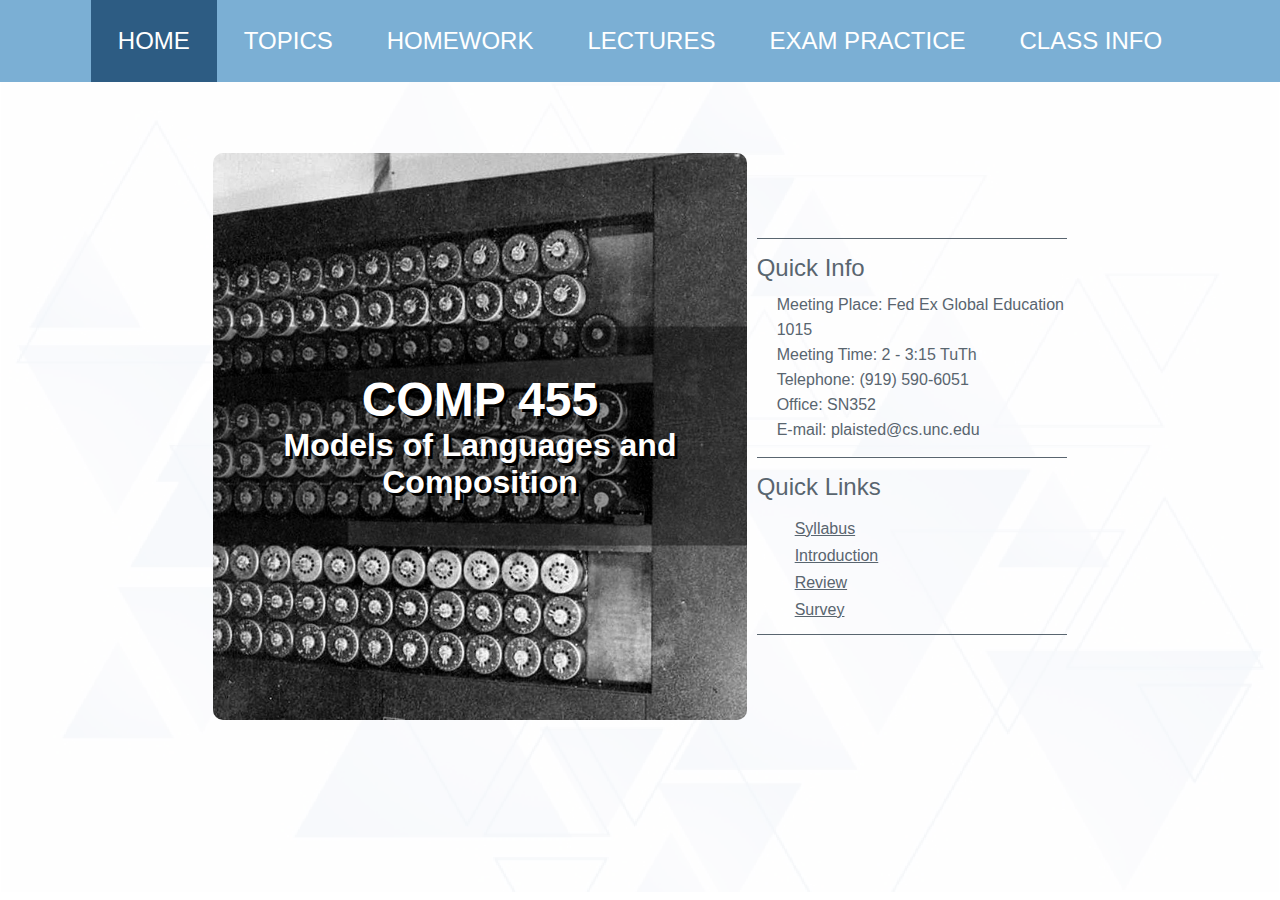
<file: index.html>
<!DOCTYPE html>
<html lang="en">

<head>
    <meta charset="UTF-8">
    <meta name="viewport" content="width=device-width, initial-scale=1.0">
    <meta http-equiv="X-UA-Compatible" content="ie=edge">
    <link href='styles.css' rel='stylesheet' type='text/css' />
    <link href='home.css' rel='stylesheet' type='text/css' />
    <link rel="stylesheet" href="https://use.fontawesome.com/releases/v5.5.0/css/all.css"
        integrity="sha384-B4dIYHKNBt8Bc12p+WXckhzcICo0wtJAoU8YZTY5qE0Id1GSseTk6S+L3BlXeVIU" crossorigin="anonymous">
    <title>Models of Languages and Composition</title>
</head>

<body>
    <nav>
        <ul class="nav_list" id="list">
            <li class="nav_item1">
                <a href="./index.html">HOME</a>
            </li>
            <li class="nav_item2">
                <a href="./topics.html">TOPICS</a>
            </li>
            <li class="nav_item3">
                <a href="./homework.html">HOMEWORK</a>
            </li>
            <li class="nav_item4">
                <a href="./lectures.html">LECTURES</a>
            </li>
            <li class="nav_item5">
                <a href="./exam-practice.html">EXAM PRACTICE</a>
            </li>
            <li class="nav_item6">
                <a href="./class-info.html">CLASS INFO</a>
            </li>
        </ul>
    </nav>
    <a href="#" id="hamburger" onclick="myFunction()">
        <i class="fa fa-bars fa-lg"></i>
    </a>

    <div class="container">
        <aside>
            <div class="title">
                <h1>COMP 455</h1>
                <h2>Models of Languages and Composition</h2>
            </div>
        </aside>

        <section>
            <div class="quick links">
                <h3>Quick Info</h3>
                <div class="indent">
                    <p>Meeting Place: Fed Ex Global Education 1015<br>
                        Meeting Time: 2 - 3:15 TuTh<br>
                        Telephone: (919) 590-6051<br>
                        Office: SN352<br>
                        E-mail: plaisted@cs.unc.edu
                    </p>
                </div>
            </div>
            <div class="quick info">
                <h3>Quick Links</h3>
                <ul class="indent fix-indent">
                    <li><a href="https://www.cs.unc.edu/~plaisted/comp455/syllabus.pdf" target="_blank">Syllabus</a>
                    </li>
                    <li><a href="https://www.cs.unc.edu/~plaisted/comp455/slides/ClassIntro.pdf"
                            target="_blank">Introduction</a>
                    </li>
                    <li><a href="https://www.cs.unc.edu/~plaisted/comp455/slides/Review.pdf" target="_blank">Review</a>
                    </li>
                    <li><a href="https://www.cs.unc.edu/~plaisted/comp455/slides/Survey.pdf" target="_blank">Survey</a>
                    </li>
                </ul>
            </div>
        </section>
        <div class="background_img"></div>
    </div>


    <script>
        function myFunction() {
            var x = document.getElementById("list");
            var y = document.getElementById("hamburger");
            if (x.style.display === "block") {
                x.style.display = "none";
            } else {
                x.style.display = "block";
            }
        }
    </script>
</body>

</html>
</file>
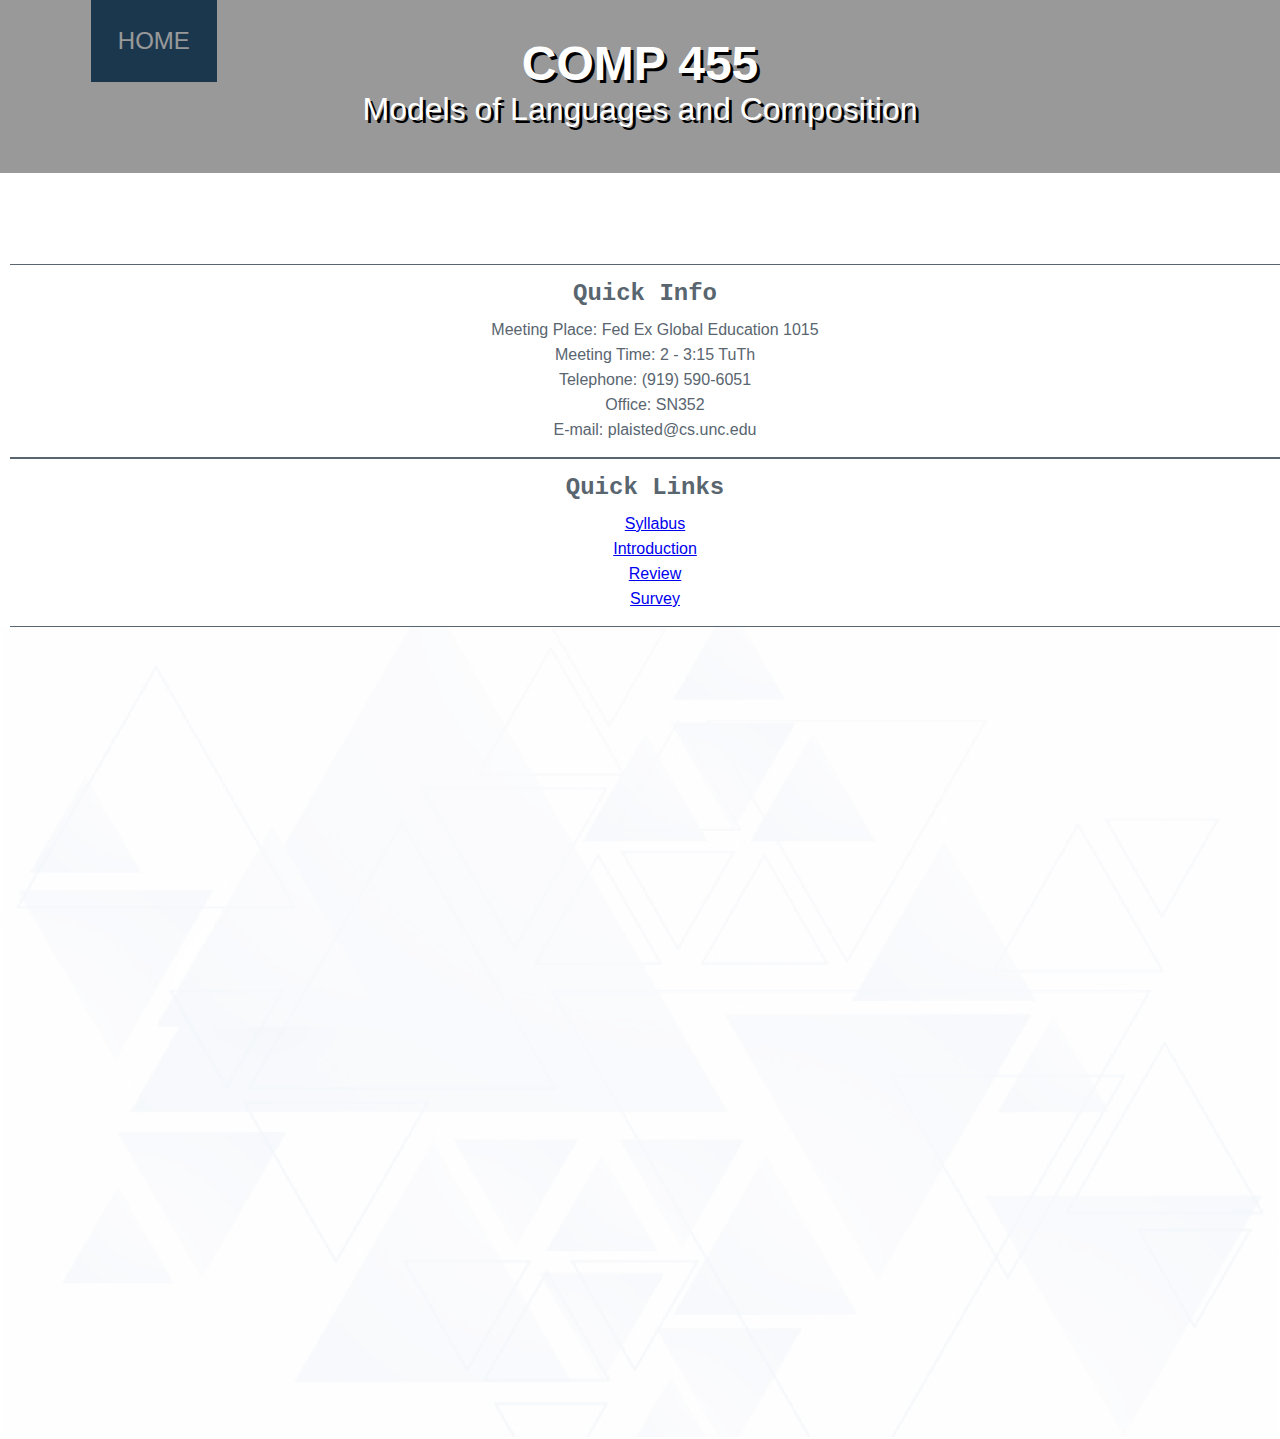
<file: 126-files/index.html>
<!DOCTYPE html>
<html lang="en">

<head>
    <meta charset="UTF-8">
    <meta name="viewport" content="width=device-width, initial-scale=1.0">
    <meta http-equiv="X-UA-Compatible" content="ie=edge">
    <link href='styles.css' rel='stylesheet' type='text/css' />
    <link href='home.css' rel='stylesheet' type='text/css' />
    <link rel="stylesheet" href="https://use.fontawesome.com/releases/v5.5.0/css/all.css"
        integrity="sha384-B4dIYHKNBt8Bc12p+WXckhzcICo0wtJAoU8YZTY5qE0Id1GSseTk6S+L3BlXeVIU" crossorigin="anonymous">
    <title>Models of Languages and Composition</title>
</head>

<body>
    <nav>
        <ul class="nav_list">
            <li class="nav_item1">
                <a href="./index.html">HOME</a>
            </li>
            <li class="nav_item2">
                <a href="./topics.html">TOPICS</a>
            </li>
            <li class="nav_item3">
                <a href="./homework.html">HOMEWORK</a>
            </li>
            <li class="nav_item4">
                <a href="./lectures.html">LECTURES</a>
            </li>
            <li class="nav_item5">
                <a href="./exam-practice.html">EXAM PRACTICE</a>
            </li>
            <li class="nav_item6">
                <a href="./class-info.html">CLASS INFO</a>
            </li>
        </ul>
    </nav>
    <a href="#" id="hamburger" onclick="myFunction()">
        <i class="fa fa-bars fa-lg"></i>
    </a>

    <div class="container">
        <section>
            <div class="title">
                <h1>COMP 455</h1>
                <h2>Models of Languages and Composition</h2>
            </div>
        </section>

        <aside>
            <div class="quick links">
                <h3>Quick Info</h3>
                <div class="indent">
                    <p>Meeting Place: Fed Ex Global Education 1015<br>
                        Meeting Time: 2 - 3:15 TuTh<br>
                        Telephone: (919) 590-6051<br>
                        Office: SN352<br>
                        E-mail: plaisted@cs.unc.edu
                    </p>
                </div>
            </div>
            <div class="quick info">
                <h3>Quick Links</h3>
                <div class="indent">
                    <p><a href="https://www.cs.unc.edu/~plaisted/comp455/syllabus.pdf" target="_blank">Syllabus</a></p>
                    <p><a href="https://www.cs.unc.edu/~plaisted/comp455/slides/ClassIntro.pdf"target="_blank">Introduction</p>
                    <p><a href="https://www.cs.unc.edu/~plaisted/comp455/slides/Review.pdf" target="_blank">Review</a></p>
                    <p><a href="https://www.cs.unc.edu/~plaisted/comp455/slides/Survey.pdf" target="_blank">Survey</a>
                    </p>
                </div>
            </div>
        </aside>
        <div class="background_img"></div>
    </div>


    <script>
        function myFunction() {
            var x = document.getElementById("list");
            var y = document.getElementById("hamburger");
            if (x.style.display === "block") {
                x.style.display = "none";
            } else {
                x.style.display = "block";
            }
        }
    </script>
</body>

</html>
</file>
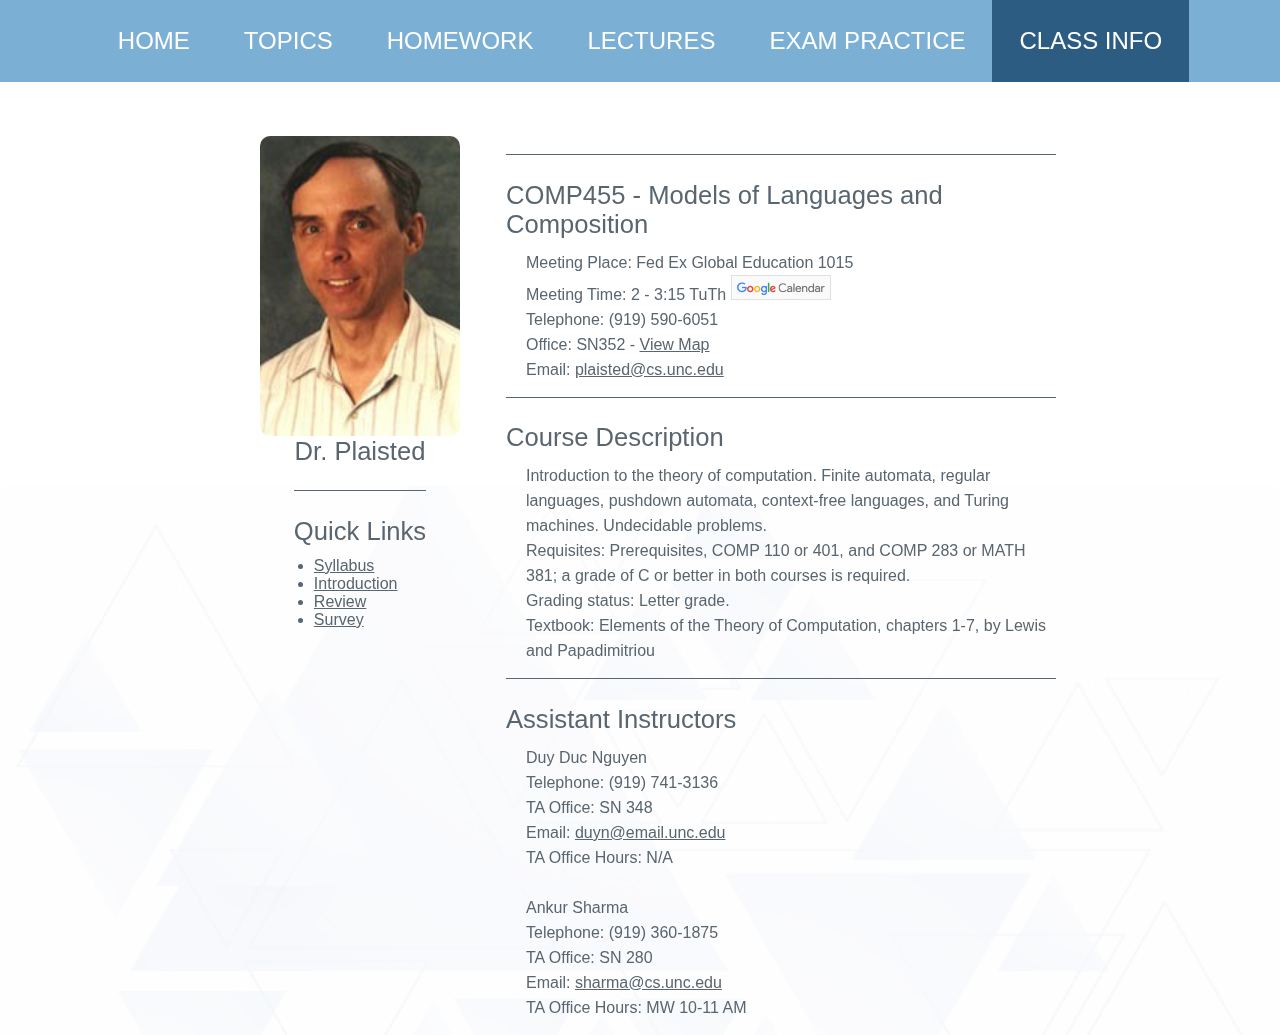
<file: class-info.html>
<!DOCTYPE html>
<html lang="en">

<head>
    <meta charset="UTF-8">
    <meta name="viewport" content="width=device-width, initial-scale=1.0">
    <meta http-equiv="X-UA-Compatible" content="ie=edge">
    <link href='styles.css' rel='stylesheet' type='text/css' />
    <link href='class-info.css' rel='stylesheet' type='text/css' />
    <link rel="stylesheet" href="https://use.fontawesome.com/releases/v5.5.0/css/all.css"
        integrity="sha384-B4dIYHKNBt8Bc12p+WXckhzcICo0wtJAoU8YZTY5qE0Id1GSseTk6S+L3BlXeVIU" crossorigin="anonymous">
    <link href="https://fonts.googleapis.com/css?family=Roboto+Mono" rel="stylesheet">
    <title>Class Info - COMP455</title>
</head>

<body>
    <nav>
        <div class="background_img"></div>
        <ul class="nav_list" id="list">
            <li class="nav_item">
                <a href="./index.html">HOME</a>
            </li>
            <li class="nav_item">
                <a href="./topics.html">TOPICS</a>
            </li>
            <li class="nav_item">
                <a href="./homework.html">HOMEWORK</a>
            </li>
            <li class="nav_item">
                <a href="./lectures.html">LECTURES</a>
            </li>
            <li class="nav_item">
                <a href="./exam-practice.html">EXAM PRACTICE</a>
            </li>
            <li class="nav_item6">
                <a href="./class-info.html">CLASS INFO</a>
            </li>
        </ul>
    </nav>
    <a href="#" id="hamburger" onclick="myFunction()">
        <i class="fa fa-bars fa-lg"></i>
    </a>
    <div class="container">
        <aside>
            <div class="david">
                <h3>Dr. Plaisted</h3>
            </div>
            <div class="links">
                <h3>Quick Links</h3>
                <ul class="indent fix-indent">
                    <li class="nav_item1">
                        <a href="https://www.cs.unc.edu/~plaisted/comp455/syllabus.pdf" target="_blank">Syllabus</a>
                    </li>
                    <li class="nav_item1">
                        <a href="https://www.cs.unc.edu/~plaisted/comp455/slides/ClassIntro.pdf"
                            target="_blank">Introduction</a>
                    </li>
                    <li class="nav_item1">
                        <a href="https://www.cs.unc.edu/~plaisted/comp455/slides/Review.pdf" target="_blank">Review</a>
                    </li>
                    <li class="nav_item1">
                        <a href="https://www.cs.unc.edu/~plaisted/comp455/slides/Survey.pdf" target="_blank">Survey</a>
                    </li>
                </ul>
            </div>
        </aside>

        <article>
            <div class="quick">
                <h3>COMP455 - Models of Languages and Composition</h3>
                <div class="indent">
                    <p>Meeting Place: Fed Ex Global Education 1015
                        <br>Meeting Time: 2 - 3:15 TuTh
                        <a target="_blank"
                            href="https://calendar.google.com/event?action=TEMPLATE&amp;tmeid=MWRvMWxxb2pmZmVxbXI2bGk1dWxlN21kN3YgY2FudGVyNC5iY0Bt&amp;tmsrc=canter4.bc%40gmail.com"><img
                                src="Images/gc_button1_en.gif" alt="Google calendar button"></a>
                        <br> Telephone: (919) 590-6051
                        <br> Office: SN352 - <a href="https://cs.unc.edu/about/buildings/floor-plans/"
                            target="_blank">View Map</a>
                        <br> Email: <a href="mailto:plaisted@cs.unc.edu">plaisted@cs.unc.edu</a>
                        <br>
                    </p>
                </div>
            </div>
            <div class="quick two">
                <h3>Course Description</h3>
                <div class="indent">
                    <p>Introduction to the theory of computation. Finite automata, regular languages, pushdown automata,
                        context-free languages, and Turing machines. Undecidable problems.
                        <br>Requisites: Prerequisites, COMP 110 or 401, and COMP 283 or MATH 381; a grade of C or better
                        in both courses is required.
                        <br>Grading status: Letter grade.
                        <br>Textbook: Elements of the Theory of Computation, chapters 1-7, by Lewis and Papadimitriou
                    </p>
                </div>
            </div>
            <div class="quick left">
                <h3>Assistant Instructors</h3>
                <div class="indent">
                    <p>Duy Duc Nguyen
                        <br> Telephone: (919) 741-3136
                        <br> TA Office: SN 348
                        <br> Email: <a href="mailto:duyn@email.unc.edu">duyn@email.unc.edu</a>
                        <br> TA Office Hours: N/A
                        <br>
                        <br> Ankur Sharma
                        <br> Telephone: (919) 360-1875
                        <br> TA Office: SN 280
                        <br> Email: <a href="mailto:sharma@cs.unc.edu">sharma@cs.unc.edu</a>
                        <br> TA Office Hours: MW 10-11 AM
                        <br>
                    </p>
                </div>
            </div>
        </article>
    </div>

    <script>
        function myFunction() {
            var x = document.getElementById("list");
            var y = document.getElementById("hamburger");
            if (x.style.display === "block") {
                x.style.display = "none";
            } else {
                x.style.display = "block";
            }
        }
    </script>
</body>

</html>
</file>
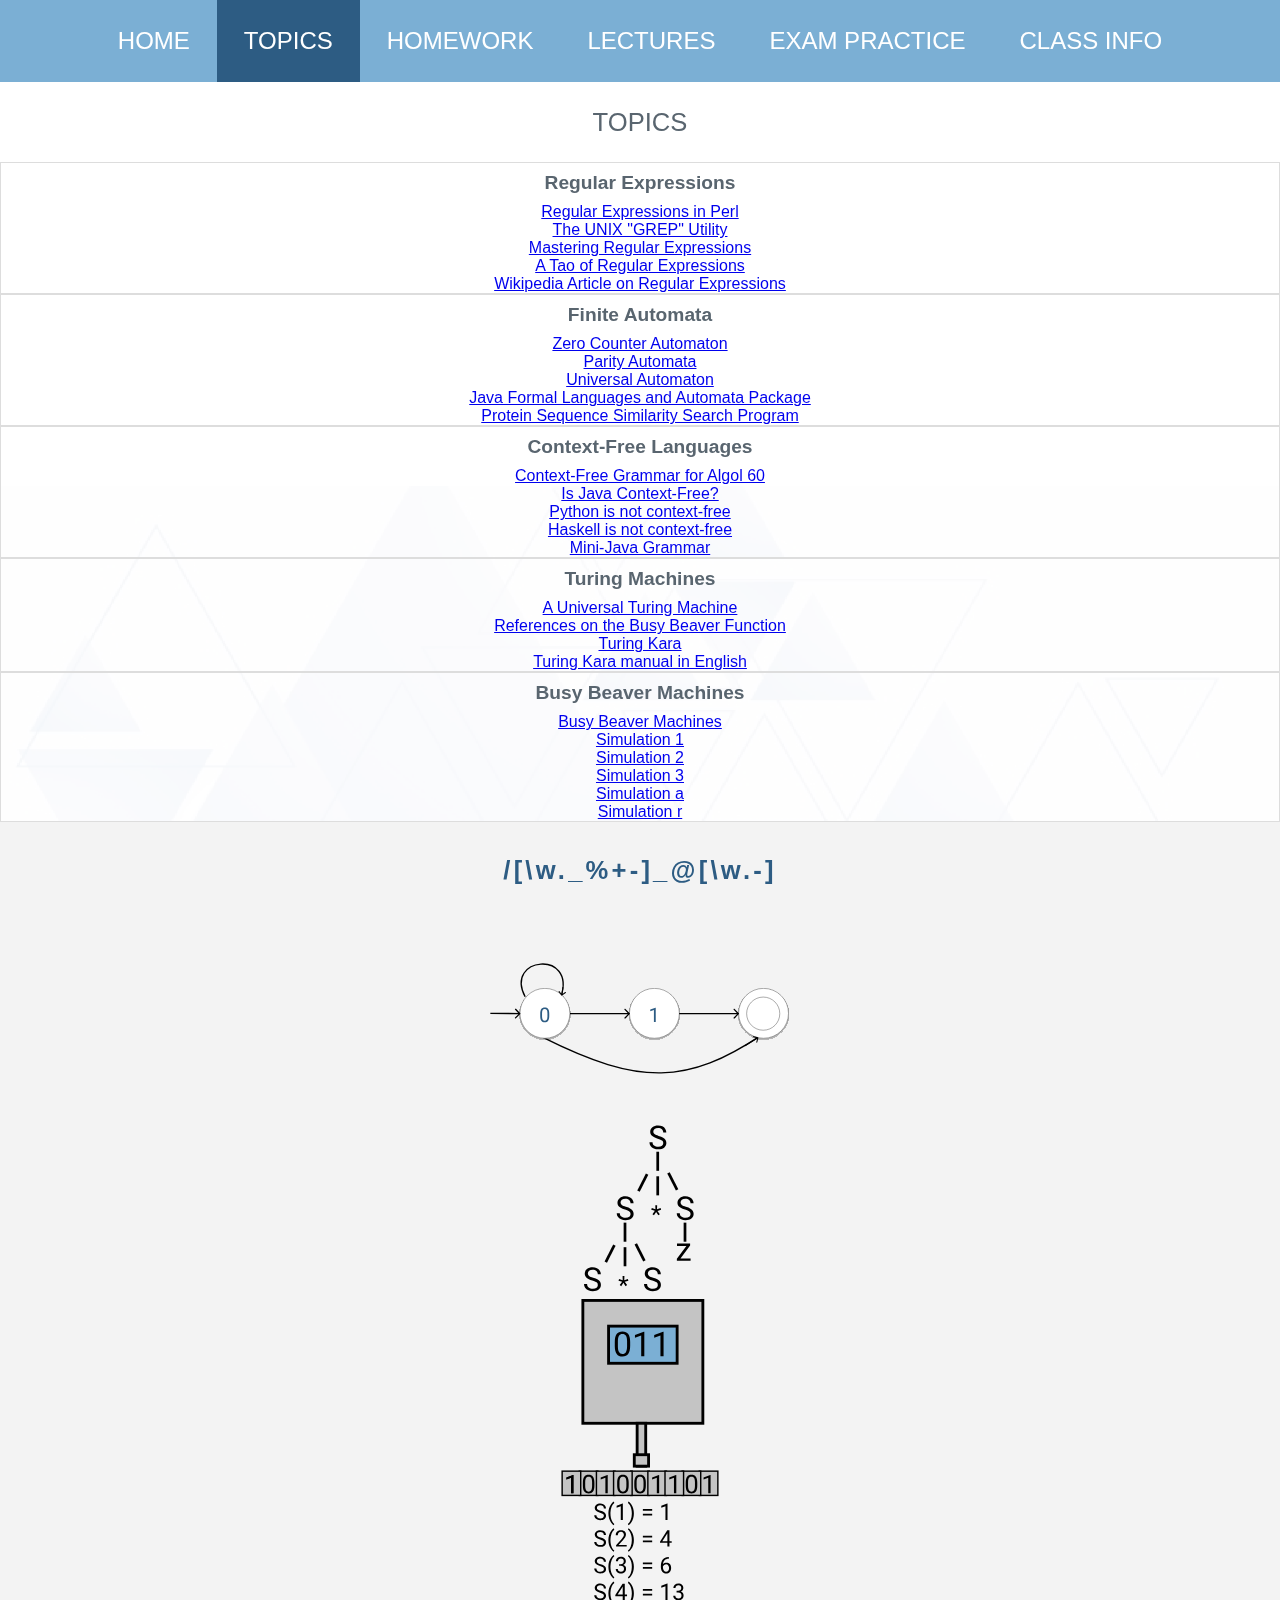
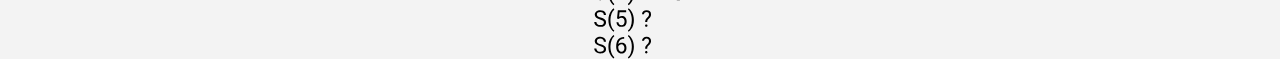
<file: topics.html>
<!DOCTYPE html>
<html lang="en">

<head>
    <meta charset="UTF-8">
    <meta name="viewport" content="width=device-width, initial-scale=1.0">
    <meta http-equiv="X-UA-Compatible" content="ie=edge">
    <link href='styles.css' rel='stylesheet' type='text/css' />
    <link href='topics.css' rel='stylesheet' type='text/css' />
    <link rel="stylesheet" href="https://use.fontawesome.com/releases/v5.5.0/css/all.css"
        integrity="sha384-B4dIYHKNBt8Bc12p+WXckhzcICo0wtJAoU8YZTY5qE0Id1GSseTk6S+L3BlXeVIU" crossorigin="anonymous">
    <link href="https://fonts.googleapis.com/css?family=Roboto+Mono" rel="stylesheet">
    <title>Topics - COMP455</title>

</head>

<body>
    <div class="background_img"></div>
    <nav>
        <ul class="nav_list" id="list">
            <li class="nav_item1">
                <a href="./index.html">HOME</a>
            </li>
            <li class="nav_item2">
                <a href="./topics.html">TOPICS</a>
            </li>
            <li class="nav_item3">
                <a href="./homework.html">HOMEWORK</a>
            </li>
            <li class="nav_item4">
                <a href="./lectures.html">LECTURES</a>
            </li>
            <li class="nav_item5">
                <a href="./exam-practice.html">EXAM PRACTICE</a>
            </li>
            <li class="nav_item6">
                <a href="./class-info.html">CLASS INFO</a>
            </li>
        </ul>
    </nav>
    <a href="#" id="hamburger" onclick="myFunction()">
        <i class="fa fa-bars fa-lg"></i>
    </a>
    <h3>TOPICS</h3>
    <div class="container">
        <div class="text" id="row1">
            <h5>Regular Expressions</h5>
            <ul class="fix-indent">
                <li class="item">
                    <a href="http://jkorpela.fi/perl/regexp.html" target="_blank">Regular Expressions in Perl</a>
                </li>
                <li class="item">
                    <a href="http://pages.cs.wisc.edu/~mdant/cs520_4.html" target="_blank">The UNIX "GREP" Utility</a>
                </li>
                <li class="item">
                    <a href="http://shop.oreilly.com/product/9780596528126.do" target="_blank">Mastering Regular
                        Expressions</a>
                </li>
                <li class="item">
                    <a href="https://offline.hum.uu.nl/" target="_blank">A Tao of Regular Expressions</a>
                </li>
                <li class="item">
                    <a href="https://en.wikipedia.org/wiki/Regular_expression" target="_blank">Wikipedia Article on
                        Regular Expressions</a>
                </li>
            </ul>
        </div>
        <div class="text" id="row2">
            <h5>Finite Automata</h5>
            <ul class="fix-indent">
                <li class="item">
                    <a href="assets/zerocounter.automaton (3).xls" target="_blank">Zero Counter Automaton</a>
                </li>
                <li class="item">
                    <a href="assets/parity.automaton (1).xls" target="_blank">Parity Automata</a>
                </li>
                <li class="item">
                    <a href="assets/universal.automaton (1).xls" target="_blank">Universal Automaton</a>
                </li>
                <li class="item">
                    <a href="http://www.jflap.org/" target="_blank">Java Formal Languages and Automata Package</a>
                </li>
                <li class="item">
                    <a href="http://pages.cs.wisc.edu/~yetkin/blast.html" target="_blank">Protein Sequence Similarity
                        Search Program</a>
                </li>
            </ul>
        </div>
        <div class="text" id="row3">
            <h5>Context-Free Languages</h5>
            <ul class="fix-indent">
                <li class="item">
                    <a href="https://www.cs.unc.edu/~plaisted/comp455/Algol60.pdf" target="_blank">Context-Free Grammar
                        for Algol 60</a>
                </li>
                <li class="item">
                    <a href="https://www.cs.unc.edu/~plaisted/comp455/Is%20Java%20context%20free.htm" target="_blank">Is
                        Java Context-Free?</a>
                </li>
                <li class="item">
                    <a href="https://www.cs.unc.edu/~plaisted/comp455/Python%20is%20not%20context%20free.htm"
                        target="_blank">Python is not context-free</a>
                </li>
                <li class="item">
                    <a href="https://www.cs.unc.edu/~plaisted/comp455/Haskell%20is%20not%20context%20free.htm"
                        target="_blank">Haskell is not context-free</a>
                </li>
                <li class="item">
                    <a href="https://www.cs.unc.edu/~plaisted/comp455/Mini-Java%20Grammar.pdf" target="_blank">Mini-Java
                        Grammar</a>
                </li>
            </ul>
        </div>
        <div class="text" id="row4">
            <h5>Turing Machines</h5>
            <ul class="fix-indent">
                <li class="item">
                    <a href="http://www.rdrop.com/~half/General/UTM/UTMStateTable.html" target="_blank">A Universal
                        Turing Machine</a>
                </li>
                <li class="item">
                    <a href="http://grail.cba.csuohio.edu/~somos/bb.html" target="_blank">References on the Busy Beaver
                        Function</a>
                </li>
                <li class="item">
                    <a href="https://www.swisseduc.ch/compscience/karatojava/turingkara/" target="_blank">Turing
                        Kara</a>
                </li>
                <li class="item">
                    <a href="https://www.cs.unc.edu/~plaisted/comp455/turingkara_manual-en.pdf" target="_blank">Turing
                        Kara manual in English</a>
                </li>
            </ul>
        </div>
        <div class="text" id="row5">
            <h5>Busy Beaver Machines</h5>
            <ul class="fix-indent">
                <li class="item">
                    <a href="assets/Busy Beaver machines.doc" target="_blank">Busy Beaver Machines</a>
                </li>
                <li class="item">
                    <a href="assets/Busy Beaver Simulation 1 (2).doc" target="_blank">Simulation 1</a>
                </li>
                <li class="item">
                    <a href="assets/Busy Beaver Simulation 2 (2).doc" target="_blank">Simulation 2</a>
                </li>
                <li class="item">
                    <a href="assets/Busy Beaver Simulation 3.doc" target="_blank">Simulation 3</a>
                </li>
                <li class="item">
                    <a href="assets/Busy Beaver Simulation a (2).doc" target="_blank">Simulation a</a>
                </li>
                <li class="item">
                    <a href="assets/Busy Beaver Simulation r (1).doc" target="_blank">Simulation r</a>
                </li>
            </ul>
        </div>

        <div class="image" id="image1">
            <h4>/[\w._%+-]_@[\w.-]</h4>
        </div>
        <div class="image" id="image2">
            <img src="Images/automata.svg" alt="automata" id="automata">
        </div>
        <div class="image" id="image3">
            <img src="Images/cfg.svg" alt="context free grammar" id="cfg">
        </div>
        <div class="image" id="image4">
            <img src="Images/turing.svg" alt="turing machine" id="turing">
        </div>
        <div class="image" id="image5">
            <img src="Images/bb.svg" alt="busy beaver" id="bb">
        </div>
    </div>

    <script>
        function myFunction() {
            var x = document.getElementById("list");
            var y = document.getElementById("hamburger");
            if (x.style.display === "block") {
                x.style.display = "none";
            } else {
                x.style.display = "block";
            }
        }
    </script>
</body>

</html>
</file>
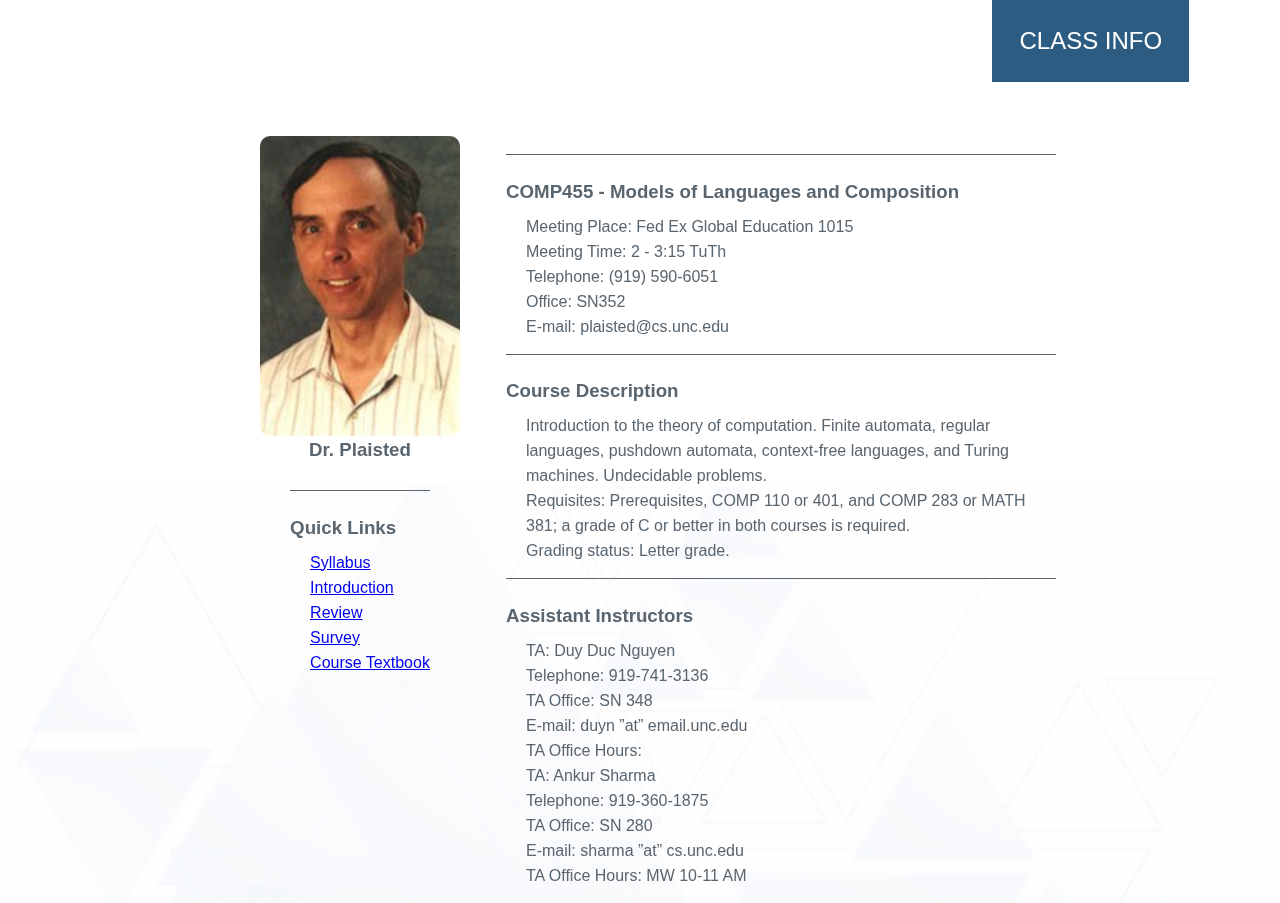
<file: 126-files/class-info.html>
<!DOCTYPE html>
<html lang="en">

<head>
    <meta charset="UTF-8">
    <meta name="viewport" content="width=device-width, initial-scale=1.0">
    <meta http-equiv="X-UA-Compatible" content="ie=edge">
    <link href='styles.css' rel='stylesheet' type='text/css' />
    <link href='class-info.css' rel='stylesheet' type='text/css' />
    <link rel="stylesheet" href="https://use.fontawesome.com/releases/v5.5.0/css/all.css"
        integrity="sha384-B4dIYHKNBt8Bc12p+WXckhzcICo0wtJAoU8YZTY5qE0Id1GSseTk6S+L3BlXeVIU" crossorigin="anonymous">
    <link href="https://fonts.googleapis.com/css?family=Roboto+Mono" rel="stylesheet">
    <title>Class Info - COMP455</title>
</head>

<body>
    <nav>
        <div class="background_img"></div>
        <ul class="nav_list" id="list">
            <li class="nav_item">
                <a href="./index.html">HOME</a>
            </li>
            <li class="nav_item">
                <a href="./topics.html">TOPICS</a>
            </li>
            <li class="nav_item">
                <a href="./homework.html">HOMEWORK</a>
            </li>
            <li class="nav_item">
                <a href="./lectures.html">LECTURES</a>
            </li>
            <li class="nav_item">
                <a href="./exam-practice.html">EXAM PRACTICE</a>
            </li>
            <li class="nav_item6">
                <a href="./class-info.html">CLASS INFO</a>
            </li>
        </ul>
    </nav>
    <a href="#" id="hamburger" onclick="myFunction()">
        <i class="fa fa-bars fa-lg"></i>
    </a>

    <body>
        <section>
            <aside>
                <div class="david">
                    <h3>Dr. Plaisted</h3>
                </div>
                <div class="links">
                    <h3>Quick Links</h3>
                    <div class="indent">
                        <p><a href="https://www.cs.unc.edu/~plaisted/comp455/syllabus.pdf" target="_blank">Syllabus</a>
                        </p>

                        <p><a href="https://www.cs.unc.edu/~plaisted/comp455/slides/ClassIntro.pdf"
                                target="_blank">Introduction</a>
                        </p>

                        <p><a href="https://www.cs.unc.edu/~plaisted/comp455/slides/Review.pdf"
                                target="_blank">Review</a>
                        </p>

                        <p><a href="https://www.cs.unc.edu/~plaisted/comp455/slides/Survey.pdf"
                                target="_blank">Survey</a>
                        </p>
                        <p><a href="https://secure.bncollege.com/webapp/wcs/stores/servlet/TBListView?cm_mmc=RI-_-8202-_-1-_-A&cm_mmc=email-_-faculty-_-enlight-_-spring2019"
                                target="_blank">Course Textbook</a>
                        </p>
                    </div>
                </div>
            </aside>

            <article>
                <div class="quick">
                    <h3>COMP455 - Models of Languages and Composition</h3>
                    <div class="indent">
                        <p>Meeting Place: Fed Ex Global Education 1015<br
                            >Meeting Time: 2 - 3:15 TuTh<br>
                            Telephone: (919) 590-6051<br>
                            Office: SN352<br>
                            E-mail: plaisted@cs.unc.edu
                        </p>
                    </div>
                </div>
                <div class="quick two">
                    <h3>Course Description</h3>
                    <div class="indent">
                        <p>Introduction to the theory of computation. Finite automata, regular languages, pushdown
                            automata, context-free languages, and Turing machines. Undecidable
                            problems.<br>Requisites: Prerequisites, COMP 110 or 401, and COMP 283 or MATH 381; a
                            grade of C or better in both
                            courses is required.<br>Grading status: Letter grade.</p>
                    </div>
                </div>
                <div class="quick left">
                    <h3>Assistant Instructors</h3>
                    <div class="indent">
                        <p>TA: Duy Duc Nguyen<br>
                            Telephone: 919-741-3136<br>
                            TA Office: SN 348<br>
                            E-mail: duyn ”at” email.unc.edu<br>
                            TA Office Hours:<br>
                            TA: Ankur Sharma<br>
                            Telephone: 919-360-1875<br>
                            TA Office: SN 280<br>
                            E-mail: sharma ”at” cs.unc.edu<br>
                            TA Office Hours: MW 10-11 AM<br>
                    </div>
                </div>
            </article>

            <script>
                function myFunction() {
                    var x = document.getElementById("list");
                    var y = document.getElementById("hamburger");
                    if (x.style.display === "block") {
                        x.style.display = "none";
                    } else {
                        x.style.display = "block";
                    }
                }
            </script>
    </body>

</html>
</file>
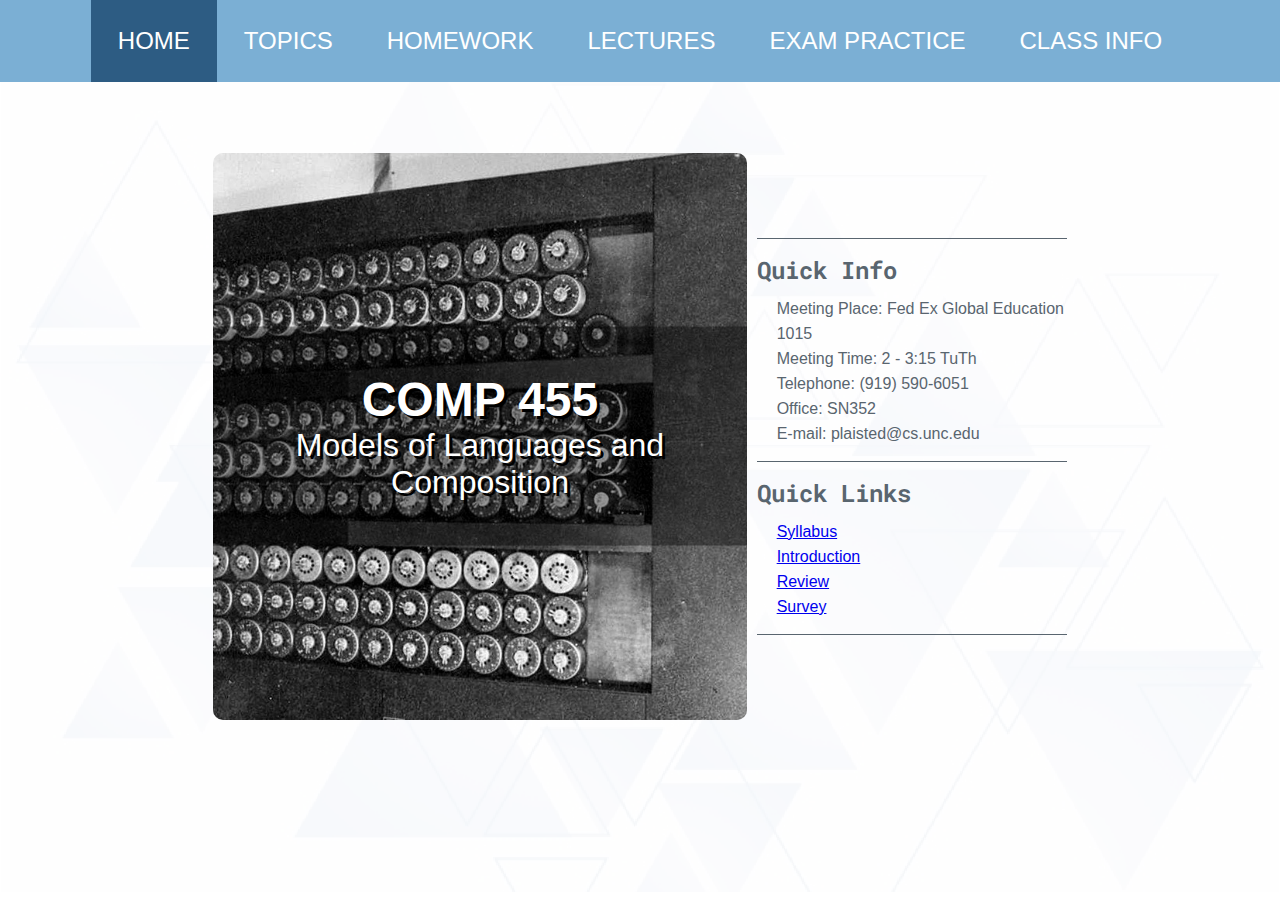
<file: 126-files/home.html>
<!DOCTYPE html>
<html lang="en">

<head>
    <meta charset="UTF-8">
    <meta name="viewport" content="width=device-width, initial-scale=1.0">
    <meta http-equiv="X-UA-Compatible" content="ie=edge">
    <link href='styles.css' rel='stylesheet' type='text/css' />
    <link href='home.css' rel='stylesheet' type='text/css' />
    <link rel="stylesheet" href="https://use.fontawesome.com/releases/v5.5.0/css/all.css"
        integrity="sha384-B4dIYHKNBt8Bc12p+WXckhzcICo0wtJAoU8YZTY5qE0Id1GSseTk6S+L3BlXeVIU" crossorigin="anonymous">
    <link href="https://fonts.googleapis.com/css?family=Roboto+Mono" rel="stylesheet">

    <title>Models of Languages and Composition</title>
</head>

<body>
    <nav class="navmenu" id="menu">
        <ul class="nav_list" id="list">
            <li class="nav_item1">
                <a href="./home.html">HOME</a>
            </li>

            <li class="nav_item2">
                <a href="./topics.html">TOPICS</a>
            </li>

            <li class="nav_item3">
                <a href="./homework.html">HOMEWORK</a>
            </li>

            <li class="nav_item4">
                <a href="./lectures.html">LECTURES</a>
            </li>

            <li class="nav_item5">
                <a href="./exam-practice.html">EXAM PRACTICE</a>
            </li>

            <li class="nav_item6">
                <a href="./class-info.html">CLASS INFO</a>
            </li>
        </ul>
    </nav>
    <a href="#" id="hamburger" onclick="myFunction()">
        <i class="fa fa-bars fa-lg"></i>
    </a>

    <div class="another_container">
        <div class="turing_machine">
            <div class="title">
                <h1>COMP 455</h1>
                <h2>Models of Languages and Composition</h2>
            </div>
        </div>

        <div class="side">
            <div class="quick">
                <h3>Quick Info</h3>
                <div class="indent">
                    <p>Meeting Place: Fed Ex Global Education 1015<br>Meeting Time: 2 - 3:15 TuTh<br>Telephone:
                        (919) 590-6051<br>Office: SN352<br>E-mail: plaisted@cs.unc.edu
                    </p>
                </div>
            </div>
            <div class="quick two">
                <h3>Quick Links</h3>
                <div class="indent">
                    <p><a href="https://www.cs.unc.edu/~plaisted/comp455/syllabus.pdf" target="_blank">Syllabus</a></p>

                    <p><a href="https://www.cs.unc.edu/~plaisted/comp455/slides/ClassIntro.pdf"
                            target="_blank">Introduction</a>
                    </p>

                    <p><a href="https://www.cs.unc.edu/~plaisted/comp455/slides/Review.pdf" target="_blank">Review</a>
                    </p>

                    <p><a href="https://www.cs.unc.edu/~plaisted/comp455/slides/Survey.pdf" target="_blank">Survey</a>
                    </p>
                </div>
            </div>
        </div>
        <!-- <div class="logo">
            <img class="UNC" src="Images/UNCLogo.png" alt="UNC logo">
        </div> -->
        <div class="background_img"></div>
    </div>


    <script>
        function myFunction() {
            var x = document.getElementById("list");
            var y = document.getElementById("hamburger");
            if (x.style.display === "block") {
                x.style.display = "none";
            } else {
                x.style.display = "block";
            }
        }
    </script>
</body>

</html>
</file>
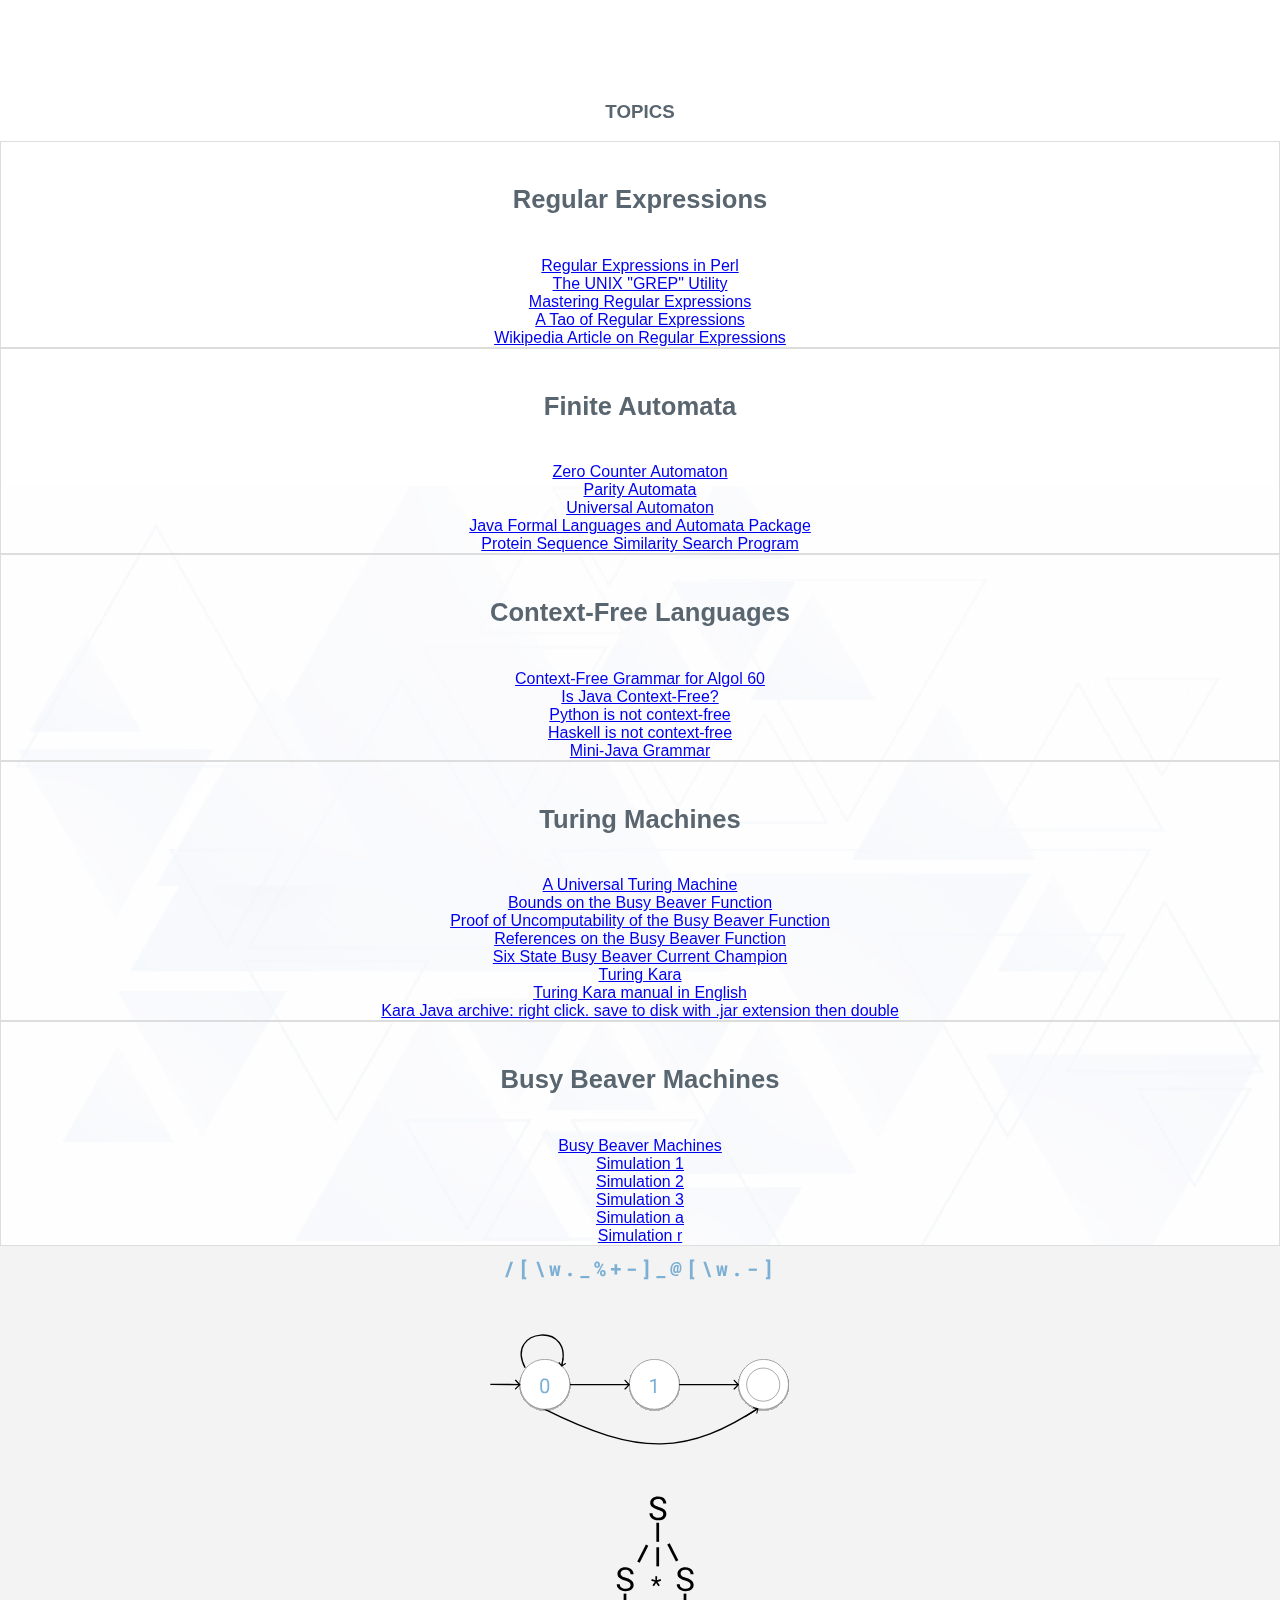
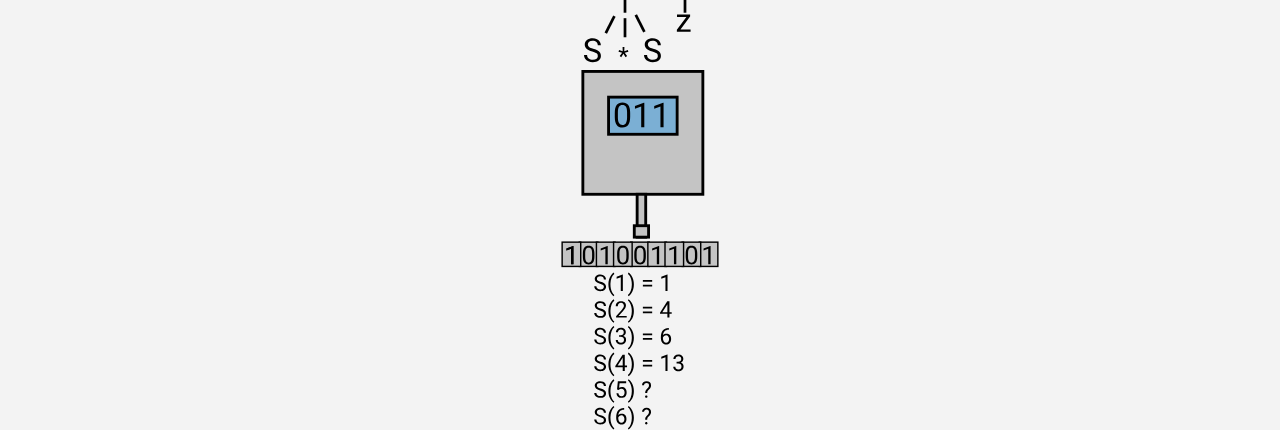
<file: 126-files/topics.html>
<!DOCTYPE html>
<html lang="en">

<head>
    <meta charset="UTF-8">
    <meta name="viewport" content="width=device-width, initial-scale=1.0">
    <meta http-equiv="X-UA-Compatible" content="ie=edge">
    <link href='styles.css' rel='stylesheet' type='text/css' />
    <link href='topics.css' rel='stylesheet' type='text/css' />
    <link rel="stylesheet" href="https://use.fontawesome.com/releases/v5.5.0/css/all.css"
        integrity="sha384-B4dIYHKNBt8Bc12p+WXckhzcICo0wtJAoU8YZTY5qE0Id1GSseTk6S+L3BlXeVIU" crossorigin="anonymous">
    <link href="https://fonts.googleapis.com/css?family=Roboto+Mono" rel="stylesheet">

    <title>Topics - COMP455</title>

</head>

<body>
        <div class="background_img"></div>
        <nav>
            <ul class="nav_list" id="list">
                <li class="nav_item1">
                    <a href="./index.html">HOME</a>
                </li>
                <li class="nav_item2">
                    <a href="./topics.html">TOPICS</a>
                </li>
                <li class="nav_item3">
                    <a href="./homework.html">HOMEWORK</a>
                </li>
                <li class="nav_item4">
                    <a href="./lectures.html">LECTURES</a>
                </li>
                <li class="nav_item5">
                    <a href="./exam-practice.html">EXAM PRACTICE</a>
                </li>
                <li class="nav_item6">
                    <a href="./class-info.html">CLASS INFO</a>
                </li>
            </ul>
        </nav>
        <a href="#" id="hamburger" onclick="myFunction()">
            <i class="fa fa-bars fa-lg"></i>
        </a>
        <h3>TOPICS</h3>
        <section>
            <div class="text" id="row1">
                <h5>Regular Expressions</h5>
                <li class="item">
                    <a href="http://jkorpela.fi/perl/regexp.html" target="_blank">Regular Expressions in Perl</a>
                </li>
                <li class="item">
                    <a href="http://pages.cs.wisc.edu/~mdant/cs520_4.html" target="_blank">The UNIX "GREP" Utility</a>
                </li>
                <li class="item">
                    <a href="http://shop.oreilly.com/product/9780596528126.do" target="_blank">Mastering Regular
                        Expressions</a>
                </li>
                <li class="item">
                    <a href="https://offline.hum.uu.nl/" target="_blank">A Tao of Regular Expressions</a>
                </li>
                <li class="item">
                    <a href="https://en.wikipedia.org/wiki/Regular_expression" target="_blank">Wikipedia Article on
                        Regular Expressions</a>
                </li>
            </div>
            <div class="text" id="row2">
                <h5>Finite Automata</h5>
                <li class="item">
                    <a href="assets/zerocounter.automaton (3).xls" target="_blank">Zero Counter Automaton</a>
                </li>
                <li class="item">
                    <a href="assets/parity.automaton (1).xls" target="_blank">Parity Automata</a>
                </li>
                <li class="item">
                    <a href="assets/universal.automaton (1).xls" target="_blank">Universal Automaton</a>
                </li>
                <li class="item">
                    <a href="http://www.jflap.org/" target="_blank">Java Formal Languages and Automata Package</a>
                </li>
                <li class="item">
                    <a href="http://pages.cs.wisc.edu/~yetkin/blast.html" target="_blank">Protein Sequence Similarity
                        Search Program</a>
                </li>
            </div>
            <div class="text" id="row3">
                <h5>Context-Free Languages</h5>
                <li class="item">
                    <a href="https://www.cs.unc.edu/~plaisted/comp455/Algol60.pdf" target="_blank">Context-Free Grammar
                        for Algol 60</a>
                </li>
                <li class="item">
                    <a href="https://www.cs.unc.edu/~plaisted/comp455/Is%20Java%20context%20free.htm" target="_blank">Is
                        Java Context-Free?</a>
                </li>
                <li class="item">
                    <a href="https://www.cs.unc.edu/~plaisted/comp455/Python%20is%20not%20context%20free.htm"
                        target="_blank">Python is not context-free</a>
                </li>
                <li class="item">
                    <a href="https://www.cs.unc.edu/~plaisted/comp455/Haskell%20is%20not%20context%20free.htm"
                        target="_blank">Haskell is not context-free</a>
                </li>
                <li class="item">
                    <a href="https://www.cs.unc.edu/~plaisted/comp455/Mini-Java%20Grammar.pdf" target="_blank">Mini-Java
                        Grammar</a>
                </li>
            </div>
            <div class="text" id="row4">
                <h5>Turing Machines</h5>
                <li class="item">
                    <a href="http://www.rdrop.com/~half/General/UTM/UTMStateTable.html" target="_blank">A Universal
                        Turing Machine</a>
                </li>
                <li class="item">
                    <a href="#" target="_blank">Bounds on the Busy Beaver Function</a>
                </li>
                <li class="item">
                    <a href="#" target="_blank">Proof of Uncomputability of the Busy Beaver Function</a>
                </li>
                <li class="item">
                    <a href="http://grail.cba.csuohio.edu/~somos/bb.html" target="_blank">References on the Busy Beaver
                        Function</a>
                </li>
                <li class="item">
                    <a href="#" target="_blank">Six State Busy Beaver Current Champion</a>
                </li>
                <li class="item">
                    <a href="https://www.swisseduc.ch/compscience/karatojava/turingkara/" target="_blank">Turing
                        Kara</a>
                </li>
                <li class="item">
                    <a href="https://www.cs.unc.edu/~plaisted/comp455/turingkara_manual-en.pdf" target="_blank">Turing
                        Kara manual in English</a>
                </li>
                <li class="item">
                    <a href="#" target="_blank">Kara Java archive: right click. save to disk with .jar extension then
                        double</a>
                </li>
            </div>
            <div class="text" id="row5">
                <h5>Busy Beaver Machines</h5>
                <li class="item">
                    <a href="assets/Busy Beaver machines (2).doc" target="_blank">Busy Beaver Machines</a>
                </li>
                <li class="item">
                    <a href="assets/Busy Beaver Simulation 1 (2).doc" target="_blank">Simulation 1</a>
                </li>
                <li class="item">
                    <a href="assets/Busy Beaver Simulation 2 (2).doc" target="_blank">Simulation 2</a>
                </li>
                <li class="item">
                    <a href="assets/Busy Beaver Simulation 3.doc" target="_blank">Simulation 3</a>
                </li>
                <li class="item">
                    <a href="assets/Busy Beaver Simulation a (2).doc" target="_blank">Simulation a</a>
                </li>
                <li class="item">
                    <a href="assets/Busy Beaver Simulation r (1).doc" target="_blank">Simulation r</a>
                </li>
            </div>

            <div class="image" id="image1" alt="regular expression">
                <h4>/[\w._%+-]_@[\w.-]</h4>
            </div>
            <div class="image" id="image2">
                <img id="automata" src="Images/automata.svg" alt="automata">
            </div>
            <div class="image" id="image3">
                <img id="cfg" src="Images/cfg.svg" alt="context free grammar">
            </div>
            <div class="image" id="image4">
                <img id="turing" src="Images/turing.svg" alt="turing machine">
            </div>
            <div class="image" id="image5">
                <img id="bb" src="Images/bb.svg" alt="busy beaver">
            </div>
        </section>

    <script>
        function myFunction() {
            var x = document.getElementById("list");
            var y = document.getElementById("hamburger");
            if (x.style.display === "block") {
                x.style.display = "none";
            } else {
                x.style.display = "block";
            }
        }
    </script>
</body>

</html>
</file>
<file: styles.css>
body,
html {
    width: 100%;
    margin: 0;
    text-align: center;
    font-family: Helvetica;
    color: #59656F;
}

nav {
    background-color: #7BAFD4;
    grid-column: 1/2;
    grid-row: 1/2;
}

.nav_list {
    display: flex;
    height: 100%;
    padding: 0;
    margin: 0;
    flex-direction: row;
    flex-wrap: wrap;
    align-content: center;
    justify-content: center;
}

.nav_list li a {
    display: block;
    text-decoration: none;
    color: white;
    font-size: 1.5em;
    padding: 3vh;
}

.nav_list a:hover {
    background-color: #2D5C83;
}

.nav_list li {
    list-style: none;
    cursor: pointer;
    height: 100%;
}

#hamburger {
    display: none;
}

section li a {
    color: #59656F;
}

section li a:hover {
    color: #008DF1;
}

section li a:active {
    color: #9F00C0;
}

section li {
    list-style: none;
    padding-top: 1vh;
    padding-left: 2vh;
}

/* when screen gets small enough collapse into hamburger */
@media only screen and (max-width: 630px) {
    nav {
        grid-column: 1/2;
        grid-row: 1/2;
        position: fixed;
        margin-top: 4.9vh;
        width: 100%;
        z-index: 10;
    }

    .nav_list {
        display: none;
        text-align: left;
    }

    #hamburger {
        display: block;
        background-color: #7BAFD4;
        text-align: left;
        height: 6vh;
    }

    .fa {
        color: white;
        margin: 2vh 2vh;
    }
}

/* css styles for all headers */
h1 {
    margin: 0 auto;
    font-size: 3em;
}

h2 {
    margin: 0 auto;
    font-size: 2em;
}

h3 {
    font-size: 1.6em;
    font-weight: 200;
}

h4 {
    font-size: 1.6em;
}

h5 {
    font-size: 1.2em;
    margin: 1vh 0vh;
}

h6 {
    font-size: 1.2em;
}
</file>
<file: home.css>
.container {
    min-height: 90vh;
    display: grid;
    grid-row: 2/3;
    grid-template-columns: 2fr 5fr 3fr 2fr;
    grid-template-rows: 7fr 1fr;
    justify-items: center;
    align-items: center;
    color: #59656F;
    z-index: 9999;
}

/* change color when on page */
.nav_item1 a {
    background-color: #2D5C83;
}

aside {
    background-image: url("Images/Wartime_picture_of_a_Bletchley_Park_Bombe.jpg");
    grid-column: 2/3;
    grid-row: 1/2;
    background-position: center;
    background-repeat: no-repeat;
    background-size: cover;
    height: 80%;
    width: 100%;
    z-index: 1;
    border-radius: 10px;
}

.title {
    position: relative;
    top: 50%;
    transform: translateY(-50%);
    text-shadow: 3px 3px black;
    color: white;
    background: rgba(0, 0, 0, 0.4);
    padding: 5vh 5vw;
}

section {
    grid-column: 3/4;
    text-align: left;
}

.quick {
    border-top: 1px solid #59656F;
    border-bottom: 1px solid #59656F;
    padding: 15px 0;
    margin-left: 10px;
}

.quick>h3 {
    font-size: 1.5em;
    font-weight: 200;
    margin-bottom: 10px;
    margin-top: 0;
}

.indent>p {
    margin: 0;
    line-height: 25px;
}

.indent {
    margin-left: 20px;
}

.fix-indent {
    padding: 0;
    margin-top: 0;
    margin-bottom: 0;
}

.info {
    border-top: none;
}

.background_img {
    position: absolute;
    z-index: -10;
    background-image: url("Images/triangles.png");
    background-position: center;
    background-repeat: no-repeat;
    background-size: cover;
    height: 90vh;
    width: 100%;
    opacity: .5;
}
/* css styles for links */
.indent a {
    color: #59656F;
}

.indent a:hover {
    color: #008DF1;
}

 .indent a:active {   
    color: #9F00C0;
}

@media only screen and (max-width: 1230px) {
    .title>h1 {
        margin: 0 auto;
        font-size: 2em;
    }

    .title>h2 {
        margin: 0 auto;
        font-size: 1.5em;
    }

    .quick>h3 {
        font-size: 1.25em;
        font-weight: 200;
        margin-bottom: 10px;
        margin-top: 0;
    }
}

/* when the screen get small enough stretch turing image across top and stack
quick info and quick links */
@media only screen and (max-width: 630px) {
    .container {
        min-height: 90vh;
        display: grid;
        grid-row: 2/3;
        grid-template-columns: 1fr;
        grid-template-rows: 1fr 3fr 1fr;
    }

    aside {
        grid-column: 1/2;
        grid-row: 1/2;
        height: 100%;
        border-radius: 0;
    }

    section {
        grid-column: 1/2;
        grid-row: 2/3;
        text-align: left;
    }
}
</file>
<file: 126-files/styles.css>
body,
html {
    width: 100%;
    margin: 0;
    text-align: center;
    font-family: Helvetica;
    color: #59656F;
}

.navmenu {
    background-color: #7BAFD4;
    grid-column: 1/2;
    grid-row: 1/2;
}

.nav_list {
    display: flex;
    height: 100%;
    padding: 0;
    margin: 0;
    flex-direction: row;
    flex-wrap: wrap;
    align-content: center;
    justify-content: center;
}

.nav_list li a {
    display: block;
    text-decoration: none;
    color: white;
    font-size: 1.5em;
    padding: 3vh;
}

.nav_list a:hover {
    background-color: #2D5C83;
}

.nav_list li {
    list-style: none;
    cursor: pointer;
    height: 100%;
}

#hamburger {
    display: none;
}

/* @media only screen 
and (min-device-width : 375px) 
and (max-device-width : 812px)
and (-webkit-device-pixel-ratio : 3) {  */

a:visited {
    color: #59656F;
}

a:hover {
    color: #008DF1;
}

a:active {
    color: #9F00C0;
}

/* @media only screen and (min-device-width : 375px) and (max-device-width : 812px) and (-webkit-device-pixel-ratio : 3) { */
@media only screen and (max-width: 630px) {
    .navmenu {
        grid-column: 1/2;
        grid-row: 1/2;
        position: fixed;
        margin-top: 4.9vh;
        width: 100%;
        z-index: 10;
    }

    .nav_list {
        display: none;
        text-align: left;
    }

    #hamburger {
        display: block;
        background-color: #7BAFD4;
        text-align: left;
        height: 5vh;
    }

    .fa {
        color: white;
        margin: 2vh 2vh;
    }
}

h2 {
    font-size: 1.6em;
    font-weight: 200;
    /* font-family: 'Roboto Mono', monospace; */


}

h4 {
    font-size: 1.25em;
    /* font-weight: 200; */
    margin: 1vh 0vh;
    font-family: 'Roboto Mono', monospace;

}

h5 {
    font-size: 1.6em;
}
</file>
<file: 126-files/home.css>
.another_container {
    min-height: 90vh;
    display: grid;
    grid-row: 2/3;
    grid-template-columns: 2fr 5fr 3fr 2fr;
    grid-template-rows: 7fr 1fr;
    justify-items: center;
    align-items: center;
    color: #59656F;
    z-index: 9999;
}

.nav_item1 a {
    background-color: #2D5C83;
}

.turing_machine {
    background: url("Images/Wartime_picture_of_a_Bletchley_Park_Bombe.jpg");
    grid-column: 2/3;
    grid-row: 1/2;
    background-position: center;
    background-repeat: no-repeat;
    background-size: cover;
    height: 80%;
    width: 100%;
    z-index: 1;
    border-radius: 10px;
}

.title {
    position: relative;
    top: 50%;
    transform: translateY(-50%);
    text-shadow: 3px 3px black;
    color: white;
    background: rgba(0, 0, 0, 0.4);
    /* border-radius: 10px; */
    padding: 5vh 5vw;
}

.title>h1 {
    margin: 0 auto;
    font-size: 3em;
}

.title>h2 {
    margin: 0 auto;
    font-size: 2em;
}

.side {
    grid-column: 3/4;
    text-align: left;
}

.quick {
    border-top: 1px solid #59656F;
    border-bottom: 1px solid #59656F;
    padding: 15px 0;
    margin-left: 10px;
}

.quick>h3 {
    font-size: 1.5em;
    margin-bottom: 10px;
    margin-top: 0;
    font-family: 'Roboto Mono', monospace;
}

.indent>p {
    margin: 0;
    line-height: 25px;

}

.indent {
    margin-left: 20px;
}

.two {
    border-top: none;
}

a:visited {
    color: #59656F;
}

a:hover {
    color: #008DF1;
}

a:active {
    color: #9F00C0;
}

/* .logo {
    grid-row: 2/3;
    grid-column: 1/5;
} */

/* 
.UNC {
    max-height: 8.5vh;
} */

.background_img {
    position: absolute;
    z-index: -10;
    background-image: url("Images/triangles.png");
    background-position: center;
    background-repeat: no-repeat;
    background-size: cover;
    height: 90vh;
    width: 100%;
    opacity: .5;
}

@media only screen and (max-width: 1230px) {
    .title>h1 {
        margin: 0 auto;
        font-size: 2em;
    }

    .title>h2 {
        margin: 0 auto;
        font-size: 1.5em;
    }

    .quick>h3 {
        font-size: 1.25em;
        font-weight: 200;
        margin-bottom: 10px;
        margin-top: 0;
    }
}

@media only screen and (max-width: 959px) {
    .title>h1 {
        margin: 0 auto;
        font-size: 2em;
    }

    .title>h2 {
        margin: 0 auto;
        font-size: 1.25em;
    }

    .quick>h3 {
        font-size: 1.25em;
        font-weight: 200;
        margin-bottom: 10px;
        margin-top: 0;
    }
}

@media only screen and (max-width: 767px) {
    .title>h1 {
        margin: 0 auto;
        font-size: 2em;
    }

    .title>h2 {
        margin: 0 auto;
        font-size: 1.25em;
    }

    .quick>h3 {
        font-size: 1.25em;
        font-weight: 200;
        margin-bottom: 10px;
        margin-top: 0;
    }
}

/* @media only screen and (min-device-width : 375px) and (max-device-width : 812px) and (-webkit-device-pixel-ratio : 3) { */
@media only screen and (max-width: 630px) {
    .another_container {
        min-height: 90vh;
        display: grid;
        grid-row: 2/3;
        grid-template-columns: 1fr;
        grid-template-rows: 1fr 3fr 1fr;
    }

    .turing_machine {
        grid-column: 1/2;
        grid-row: 1/2;
        height: 100%;
        border-radius: 0;
    }

    .side {
        grid-column: 1/2;
        grid-row: 2/3;
        text-align: left;
    }

    .logo {
        grid-row: 3/4;
        grid-column: 1/2;
    }
}
</file>
<file: class-info.css>
.container {
    min-height: 90vh;
    display: grid;
    grid-row: 2/3;
    grid-template-columns: 2fr 2fr 5fr 2fr;
    grid-template-rows: 1fr;
    color: #59656F;
    z-index: 9999;
}

h3 {
    margin: 1.2vh 0;
}

aside {
    grid-column: 2/3;
    grid-row: 1/2;
    display: flex;
    flex-direction: column;
    justify-items: center;
    align-items: center;
}

.nav_item6 a {
    background-color: #2D5C83;
}

.ta-info {
    grid-column: 3/4;
    grid-row: 2/3;
    text-align: left;
    padding: 15px 0;
    margin-left: 10px;
}

.david {
    background-image: url("./assets/Plaisted.jpg");
    background-position: center;
    background-repeat: no-repeat;
    background-size: cover;
    height: 300px;
    width: 200px;
    z-index: 1;
    border-radius: 10px;
    margin: 6vh 4vh;
    line-height: .4;
}

.david>h3 {
    margin-top: 310px;
}

.links {
    text-align: left;
    grid-column: 2/3;
    grid-row: 1/2;
    border-top: 1px solid #59656F;
    padding: 15px 0;
}

article {
    grid-column: 3/4;
    grid-row: 1/2;
    text-align: left;
    margin-top: 8vh;
}

.quick {
    border-top: 1px solid #59656F;
    border-bottom: 1px solid #59656F;
    padding: 15px 0;
    margin-left: 10px;
}

p {
    margin: 0;
    line-height: 25px;
}

.indent {
    margin-left: 20px;
    padding: 0;
}

.fix-indent {
    margin-top: 0;
}

.left,
.two {
    border-top: none;
}

.left {
    border-bottom: none;
}

.background_img {
    position: fixed;
    z-index: -10;
    background-image: url("Images/triangles.png");
    background-position: center;
    background-repeat: no-repeat;
    background-size: cover;
    height: 90vh;
    width: 100%;
    opacity: .5;
    margin-top: 54vh;
}
.indent a {
    color: #59656F;
}

.indent a:hover {
    color: #008DF1;
}

 .indent a:active {
    color: #9F00C0;
}

@media only screen and (max-width: 1230px) {
    .title>h1 {
        margin: 0 auto;
        font-size: 2em;
    }

    .quick>h3 {
        font-size: 1.25em;
        font-weight: 200;
        margin-bottom: 10px;
        margin-top: 0;
    }
}

@media only screen and (max-width: 630px) {
    .container {
        display: grid;
        grid-template-columns: 1fr;
        grid-template-rows: .5fr 2fr;
        padding: 1vh 1vh;
    }

    .david {
        background-image: url("./assets/Plaisted.jpg");
        background-position: center;
        background-repeat: no-repeat;
        background-size: cover;
        height: 200px;
        width: 140px;
        z-index: 1;
        border-radius: 10px;
        margin: 6vh 4vh;
        line-height: .4;
    }

    .david>h3 {
        margin-top: 210px;
    }

    aside {
        grid-row: 1/2;
        grid-column: 1/2;
        flex-direction: row;
    }

    article {
        grid-row: 2/3;
        grid-column: 1/2;
        margin-top: 2vh;
    }

    .links {
        border-top: none;
    }
}
</file>
<file: topics.css>
body,
html {
    width: 100%;
    margin: 0;
    text-align: center;
    font-family: Helvetica;
    color: #59656F;
}

section {
    display: grid;
    text-align: left;
    grid-template-columns: 2fr 2fr 2fr 2fr;
    grid-template-rows: 1fr 1fr 1fr 1fr 1fr .2fr;
}

section>div {
    padding: 2vh 2vh;
}

.nav_item2 a {
    background-color: #2D5C83;
}


.text {
    border: 1px solid #DDDDDD;
    min-width: 200px;
}

.fix-indent {
    padding: 0;
    margin: 0;
}

.image {
    background-color: rgb(243, 243, 243);
}

#row1 {
    grid-row: 1/2;
    grid-column: 2/3;
    min-width: 24vw;
}

#row2 {
    grid-row: 2/3;
    grid-column: 3/4;
}

#row3 {
    grid-row: 3/4;
    grid-column: 2/3;
}

#row4 {
    grid-row: 4/5;
    grid-column: 3/4;
}

#row5 {
    grid-row: 5/6;
    grid-column: 2/3;
}

.image {
    display: flex;
    justify-content: center;
    align-items: center;
}

#image1 {
    grid-row: 1/2;
    grid-column: 3/4;
    color: #2D5C83;
    letter-spacing: .2em;
}

#image2 {
    grid-row: 2/3;
    grid-column: 2/3;
}

#image3 {
    grid-row: 3/4;
    grid-column: 3/4;
}

#cfg {
    height: 20vh;
    width: 20vw;
}

#image4 {
    grid-row: 4/5;
    grid-column: 2/3;
}

#image5 {
    grid-row: 5/6;
    grid-column: 3/4;
}

section li {
    list-style: none;
    padding-top: 1vh;
    padding-left: 2vh;
}

.background_img {
    position: fixed;
    z-index: -10;
    background-image: url("Images/triangles.png");
    background-position: center;
    background-repeat: no-repeat;
    background-size: cover;
    height: 90vh;
    width: 100%;
    opacity: .5;
    margin-top: 54vh;
}

@media only screen and (min-device-width : 320px) and (max-device-width : 750px) {

    section {
        display: grid;
        text-align: left;
        grid-template-columns: 1fr;
        grid-template-rows: 1.5fr .5fr 1.5fr .5fr 1.5fr .5fr 1.5fr .5fr 1.5fr .5fr;
    }

    #row1 {
        grid-row: 1/2;
        grid-column: 1/2;
        min-width: 24vw;
    }

    #row2 {
        grid-row: 3/4;
        grid-column: 1/2;
    }

    #row3 {
        grid-row: 5/6;
        grid-column: 1/2;
    }

    #row4 {
        grid-row: 7/8;
        grid-column: 1/2;
    }

    #row5 {
        grid-row: 9/10;
        grid-column: 1/2;
    }

    .image {
        display: flex;
        justify-content: center;
        align-items: center;
    }

    #image1 {
        grid-row: 2/3;
        grid-column: 1/2;
        color: #2D5C83;
        letter-spacing: .2em;
    }

    #image2 {
        grid-row: 4/5;
        grid-column: 1/2;
    }

    #image3 {
        grid-row: 6/7;
        grid-column: 1/2;
    }

    #image4 {
        grid-row: 8/9;
        grid-column: 1/2;
    }

    #image5 {
        grid-row: 10/11;
        grid-column: 1/2;
    }

    .image {
        height: 10vh;
    }
}

@media only screen and (max-width: 630px) {
    section {
        display: grid;
        text-align: left;
        grid-template-columns: 1fr;
        grid-template-rows: 1.5fr .5fr 1.5fr .5fr 1.5fr .5fr 1.5fr .5fr 1.5fr .5fr;
    }

    #row1 {
        grid-row: 1/2;
        grid-column: 1/2;
        min-width: 24vw;
    }

    #row2 {
        grid-row: 3/4;
        grid-column: 1/2;
    }

    #row3 {
        grid-row: 5/6;
        grid-column: 1/2;
    }

    #row4 {
        grid-row: 7/8;
        grid-column: 1/2;
    }

    #row5 {
        grid-row: 9/10;
        grid-column: 1/2;
    }

    .image {
        display: flex;
        justify-content: center;
        align-items: center;
    }

    #image1 {
        grid-row: 2/3;
        grid-column: 1/2;
        color: #2D5C83;
        letter-spacing: .2em;
    }

    #image2 {
        grid-row: 4/5;
        grid-column: 1/2;
    }

    #automata {
        height: 20vh;
    }

    #image3 {
        grid-row: 6/7;
        grid-column: 1/2;
    }

    #cfg {
        height: 12vh;
        width: 12vw;
    }

    #image4 {
        grid-row: 8/9;
        grid-column: 1/2;
    }

    #turing {
        height: 14vh;
        width: 14vw;
    }

    #image5 {
        grid-row: 10/11;
        grid-column: 1/2;
    }

    #bb {
        height: 12vh;
        width: 12vw;
    }

    .image {
        height: 10vh;
    }
}
</file>
<file: 126-files/class-info.css>
section {
    min-height: 90vh;
    display: grid;
    grid-row: 2/3;
    grid-template-columns: 2fr 2fr 5fr 2fr;
    grid-template-rows: 1fr;
    color: #59656F;
    z-index: 9999;
}

h3 {
    margin: 1.2vh 0;
}

aside {
    grid-column: 2/3;
    grid-row: 1/2;
    display: flex;
    flex-direction: column;
    justify-items: center;
    align-items: center;
}

.nav_item6 a {
    background-color: #2D5C83;
}

.ta-info {
    grid-column: 3/4;
    grid-row: 2/3;
    text-align: left;
    padding: 15px 0;
    margin-left: 10px;
}

.david {
    background: url("./assets/Plaisted.jpg");
    background-position: center;
    background-repeat: no-repeat;
    background-size: cover;
    height: 300px;
    width: 200px;
    z-index: 1;
    border-radius: 10px;
    margin: 6vh 4vh;
    line-height: .4;
}

.david>h3 {
    margin-top: 310px;
}

.links {
    text-align: left;
    grid-column: 2/3;
    grid-row: 1/2;
    border-top: 1px solid #59656F;
    padding: 15px 0;
}

article {
    grid-column: 3/4;
    grid-row: 1/2;
    text-align: left;
    margin-top: 8vh;
}

.quick {
    border-top: 1px solid #59656F;
    border-bottom: 1px solid #59656F;
    padding: 15px 0;
    margin-left: 10px;
}

p {
    margin: 0;
    line-height: 25px;
}

.indent {
    margin-left: 20px;
}

.left,
.two {
    border-top: none;
}

.left {
    border-bottom: none;
}

a:visited {
    color: #59656F;
}

a:hover {
    color: #008DF1;
}

a:active {
    color: #9F00C0;
}

.background_img {
    position: fixed;
    z-index: -10;
    background-image: url("Images/triangles.png");
    background-position: center;
    background-repeat: no-repeat;
    background-size: cover;
    height: 90vh;
    width: 100%;
    opacity: .5;
    margin-top: 54vh;
}

@media only screen and (max-width: 1230px) {
    .title>h1 {
        margin: 0 auto;
        font-size: 2em;
    }
    .quick>h3 {
        font-size: 1.25em;
        font-weight: 200;
        margin-bottom: 10px;
        margin-top: 0;
    }
}

@media only screen and (max-width: 630px) {
    section {
        display: grid;
        grid-template-columns: 1fr;
        grid-template-rows: .5fr 2fr;
        padding: 2vh 2vh;
    }

    .david {
        background: url("./assets/Plaisted.jpg");
        background-position: center;
        background-repeat: no-repeat;
        background-size: cover;
        height: 200px;
        width: 140px;
        z-index: 1;
        border-radius: 10px;
        margin: 6vh 4vh;
        line-height: .4;
    }

    .david>h3 {
        margin-top: 210px;
    }

    aside {
        grid-row: 1/2;
        grid-column: 1/2;
        flex-direction: row;
    }

    article {
        grid-row: 2/3;
        grid-column: 1/2;
        margin-top: 2vh;
    }

    .links {
        border-top: none;
    }
}
</file>
<file: 126-files/topics.css>
body,
html {
    width: 100%;
    margin: 0;
    text-align: center;
    font-family: Helvetica;
    color: #59656F;
}

.container {
    text-align: center;

}

.content-container {
    display: grid;
    text-align: left;
    grid-template-columns: 2fr 2fr 2fr 2fr;
    grid-template-rows: 1fr 1fr 1fr 1fr 1fr .2fr;
}

.content-container>div {
    padding: 2vh 2vh;
}

.text {
    border: 1px solid #DDDDDD;
    min-width: 200px;
}

.image {
    background-color: rgb(243, 243, 243);
}

#row1 {
    grid-row: 1/2;
    grid-column: 2/3;
    min-width: 24vw;
}

#row2 {
    grid-row: 2/3;
    grid-column: 3/4;
}

#row3 {
    grid-row: 3/4;
    grid-column: 2/3;
}

#row4 {
    grid-row: 4/5;
    grid-column: 3/4;
}

#row5 {
    grid-row: 5/6;
    grid-column: 2/3;
}

.image {
    display: flex;
    justify-content: center;
    align-items: center;
}

#image1 {
    grid-row: 1/2;
    grid-column: 3/4;
    color: #7BAFD4;
    letter-spacing: .2em;
}

#image2 {
    grid-row: 2/3;
    grid-column: 2/3;
}

#image3 {
    grid-row: 3/4;
    grid-column: 3/4;
}

#cfg {
    height: 20vh;
    width: 20vw;
}

#image4 {
    grid-row: 4/5;
    grid-column: 2/3;
}

#image5 {
    grid-row: 5/6;
    grid-column: 3/4;
}

.content-container li {
    list-style: none;
    padding-top: 1vh;
    padding-left: 2vh;
}

.content-container li a {
    color: #59656F;
}

.content-container li a:hover {
    color: #008DF1;
}

.content-container li a:active {
    color: #9F00C0;
}

.background_img {
    position: fixed;
    z-index: -10;
    background-image: url("Images/triangles.png");
    background-position: center;
    background-repeat: no-repeat;
    background-size: cover;
    height: 90vh;
    width: 100%;
    opacity: .5;
    margin-top: 54vh;
}

.logo {
    grid-row: 6/7;
    grid-column: 1/4;
}

/* 
.UNC {
    max-height: 8.5vh;
} */



@media only screen and (min-device-width : 375px) and (max-device-width : 812px) and (-webkit-device-pixel-ratio : 3) {

    .content-container {
        display: grid;
        text-align: left;
        grid-template-columns: 1fr;
        grid-template-rows: 1.5fr .5fr 1.5fr .5fr 1.5fr .5fr 1.5fr .5fr 1.5fr .5fr;
    }

    #row1 {
        grid-row: 1/2;
        grid-column: 1/2;
        min-width: 24vw;
    }

    #row2 {
        grid-row: 3/4;
        grid-column: 1/2;
    }

    #row3 {
        grid-row: 5/6;
        grid-column: 1/2;
    }

    #row4 {
        grid-row: 7/8;
        grid-column: 1/2;
    }

    #row5 {
        grid-row: 9/10;
        grid-column: 1/2;
    }

    .image {
        display: flex;
        justify-content: center;
        align-items: center;
    }

    #image1 {
        grid-row: 2/3;
        grid-column: 1/2;
        color: #7BAFD4;
        letter-spacing: .2em;
    }

    #image2 {
        grid-row: 4/5;
        grid-column: 1/2;
    }

    #image3 {
        grid-row: 6/7;
        grid-column: 1/2;
    }

    #image4 {
        grid-row: 8/9;
        grid-column: 1/2;
    }

    #image5 {
        grid-row: 10/11;
        grid-column: 1/2;
    }

    .image {
        height: 10vh;
    }
}

@media only screen and (max-width: 630px) {
    .content-container {
        display: grid;
        text-align: left;
        grid-template-columns: 1fr;
        grid-template-rows: 1.5fr .5fr 1.5fr .5fr 1.5fr .5fr 1.5fr .5fr 1.5fr .5fr;
    }

    #row1 {
        grid-row: 1/2;
        grid-column: 1/2;
        min-width: 24vw;
    }

    #row2 {
        grid-row: 3/4;
        grid-column: 1/2;
    }

    #row3 {
        grid-row: 5/6;
        grid-column: 1/2;
    }

    #row4 {
        grid-row: 7/8;
        grid-column: 1/2;
    }

    #row5 {
        grid-row: 9/10;
        grid-column: 1/2;
    }

    .image {
        display: flex;
        justify-content: center;
        align-items: center;
    }

    #image1 {
        grid-row: 2/3;
        grid-column: 1/2;
        color: #7BAFD4;
        letter-spacing: .2em;
    }

    #image2 {
        grid-row: 4/5;
        grid-column: 1/2;
    }

    #automata {
        height: 20vh;
    }

    #image3 {
        grid-row: 6/7;
        grid-column: 1/2;
    }

    #cfg {
        height: 12vh;
        width: 12vw;
    }

    #image4 {
        grid-row: 8/9;
        grid-column: 1/2;
    }

    #turing {
        height: 14vh;
        width: 14vw;
    }

    #image5 {
        grid-row: 10/11;
        grid-column: 1/2;
    }

    #bb {
        height: 12vh;
        width: 12vw;
    }

    .image {
        height: 10vh;
    }
}
</file>
